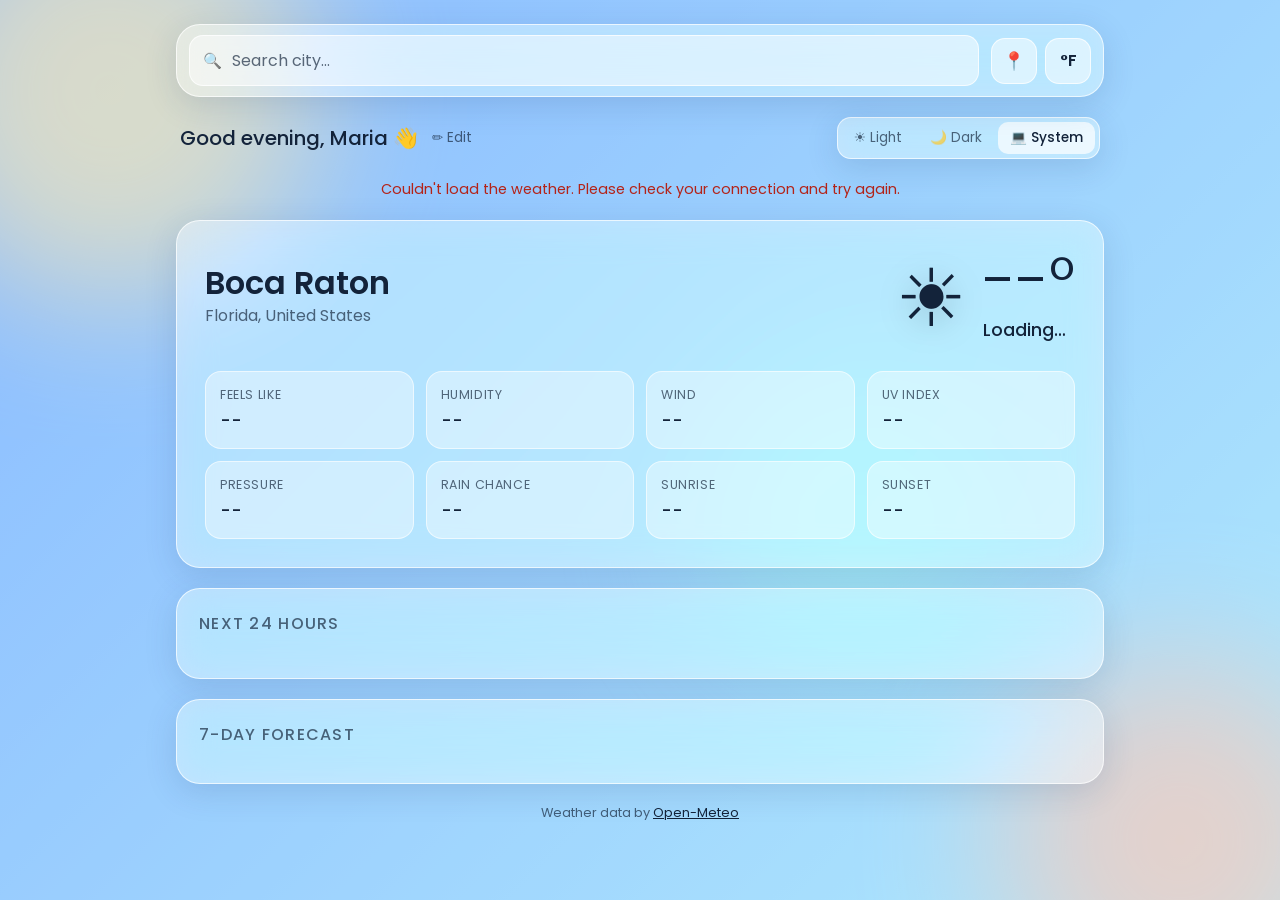
<file: index.html>
<!DOCTYPE html>
<html lang="en">
<head>
  <meta charset="UTF-8" />
  <meta name="viewport" content="width=device-width, initial-scale=1.0" />
  <title>Glass Weather</title>
  <meta name="description" content="A glassmorphic weather app powered by the Open-Meteo API." />
  <link rel="icon" href="data:image/svg+xml,<svg xmlns='http://www.w3.org/2000/svg' viewBox='0 0 100 100'><text y='.9em' font-size='90'>⛅</text></svg>" />
  <link rel="preconnect" href="https://fonts.googleapis.com" />
  <link rel="preconnect" href="https://fonts.gstatic.com" crossorigin />
  <link href="https://fonts.googleapis.com/css2?family=Poppins:wght@300;400;500;600&display=swap" rel="stylesheet" />
  <meta name="color-scheme" content="light dark" />
  <link rel="stylesheet" href="style.css" />
  <script>
    // Apply the saved theme before first paint to avoid a flash of the wrong mode.
    (function () {
      var pref = "system";
      try { pref = JSON.parse(localStorage.getItem("glass-weather:theme")) || "system"; } catch (e) {}
      var dark = pref === "dark" || (pref === "system" && window.matchMedia("(prefers-color-scheme: dark)").matches);
      document.documentElement.dataset.mode = dark ? "dark" : "light";
    })();
  </script>
</head>
<body data-theme="clear-day">
  <div class="bg">
    <span class="blob blob-1"></span>
    <span class="blob blob-2"></span>
    <span class="blob blob-3"></span>
  </div>

  <main class="app">
    <header class="topbar glass">
      <form id="search-form" class="search" autocomplete="off" role="search">
        <span class="search-icon" aria-hidden="true">🔍</span>
        <input id="search-input" type="search" placeholder="Search city..." aria-label="Search city" />
        <ul id="suggestions" class="suggestions glass" role="listbox" hidden></ul>
      </form>
      <div class="actions">
        <button id="locate-btn" class="icon-btn" type="button" title="Use my location" aria-label="Use my location">📍</button>
        <button id="unit-btn" class="icon-btn unit" type="button" title="Toggle units" aria-label="Toggle units">°F</button>
      </div>
    </header>

    <div class="greeting-bar">
      <div id="greeting" class="greeting">
        <span id="greeting-text" class="greeting-text">Hello, Maria! 👋</span>
        <button id="name-edit" class="link-btn" type="button">Add your name</button>
        <form id="name-form" class="name-form" hidden>
          <input id="name-input" type="text" maxlength="40" placeholder="Your name" aria-label="Your name" />
          <button type="submit">Save</button>
        </form>
      </div>

      <div class="theme-switch glass" role="radiogroup" aria-label="Color theme">
        <button type="button" role="radio" data-theme-choice="light" aria-checked="false">☀️ Light</button>
        <button type="button" role="radio" data-theme-choice="dark" aria-checked="false">🌙 Dark</button>
        <button type="button" role="radio" data-theme-choice="system" aria-checked="false">💻 System</button>
      </div>
    </div>

    <p id="status" class="status" role="status" aria-live="polite"></p>

    <section class="current glass" aria-label="Current weather">
      <div class="current-main">
        <div>
          <h1 id="location">Boca Raton</h1>
          <p id="region" class="muted">Florida, United States</p>
          <p id="date" class="muted small"></p>
        </div>
        <div class="current-temp">
          <span id="current-icon" class="big-icon" aria-hidden="true">☀️</span>
          <div>
            <p id="current-temp" class="temp">--°</p>
            <p id="current-desc" class="desc">Loading…</p>
            <p id="hi-lo" class="muted small"></p>
          </div>
        </div>
      </div>

      <div class="details">
        <div class="detail glass-inner"><span class="label">Feels like</span><span id="feels" class="value">--</span></div>
        <div class="detail glass-inner"><span class="label">Humidity</span><span id="humidity" class="value">--</span></div>
        <div class="detail glass-inner"><span class="label">Wind</span><span id="wind" class="value">--</span></div>
        <div class="detail glass-inner"><span class="label">UV index</span><span id="uv" class="value">--</span></div>
        <div class="detail glass-inner"><span class="label">Pressure</span><span id="pressure" class="value">--</span></div>
        <div class="detail glass-inner"><span class="label">Rain chance</span><span id="rain" class="value">--</span></div>
        <div class="detail glass-inner"><span class="label">Sunrise</span><span id="sunrise" class="value">--</span></div>
        <div class="detail glass-inner"><span class="label">Sunset</span><span id="sunset" class="value">--</span></div>
      </div>
    </section>

    <section class="hourly glass" aria-label="Hourly forecast">
      <h2>Next 24 hours</h2>
      <div id="hourly" class="hourly-list"></div>
    </section>

    <section class="daily glass" aria-label="7-day forecast">
      <h2>7-day forecast</h2>
      <div id="daily" class="daily-list"></div>
    </section>

    <footer class="footer">
      Weather data by <a href="https://open-meteo.com/" target="_blank" rel="noopener">Open-Meteo</a>
    </footer>
  </main>

  <script src="app.js"></script>
</body>
</html>
</file>
<file: style.css>
:root {
  --radius: 24px;

  /* background palette – overridden per weather theme */
  --bg-1: #4facfe;
  --bg-2: #00c6fb;
  --blob-1: #ffd86f;
  --blob-2: #fc6262;
  --blob-3: #7f7fd5;
}

body[data-theme="clear-day"]   { --bg-1: #2980ff; --bg-2: #6dd5fa; --blob-1: #ffd86f; --blob-2: #ff9a76; --blob-3: #52e5e7; }
body[data-theme="cloudy-day"]  { --bg-1: #5a7da8; --bg-2: #9fb8d3; --blob-1: #e0eafc; --blob-2: #a1c4fd; --blob-3: #cfdef3; }
body[data-theme="rain"]        { --bg-1: #283e51; --bg-2: #4b79a1; --blob-1: #3a7bd5; --blob-2: #00d2ff; --blob-3: #5f72bd; }
body[data-theme="storm"]       { --bg-1: #141e30; --bg-2: #243b55; --blob-1: #8e2de2; --blob-2: #4a00e0; --blob-3: #f7b733; }
body[data-theme="snow"]        { --bg-1: #83a4d4; --bg-2: #b6fbff; --blob-1: #ffffff; --blob-2: #e0c3fc; --blob-3: #8ec5fc; }
body[data-theme="fog"]         { --bg-1: #606c88; --bg-2: #9ca9b8; --blob-1: #d7d2cc; --blob-2: #a8c0ff; --blob-3: #bdc3c7; }
body[data-theme="night"]       { --bg-1: #0f2027; --bg-2: #2c5364; --blob-1: #7f00ff; --blob-2: #1cb5e0; --blob-3: #e100ff; }

/* ---------- color modes (light / dark; "system" resolves to one of these in app.js) ---------- */
:root,
:root[data-mode="light"] {
  color-scheme: light;
  --text: #13233a;
  --muted: rgba(19, 35, 58, 0.68);
  --accent: #1f6fd1;
  --glass-bg: rgba(255, 255, 255, 0.42);
  --glass-bg-inner: rgba(255, 255, 255, 0.38);
  --glass-border: rgba(255, 255, 255, 0.7);
  --glass-inner-border: rgba(255, 255, 255, 0.6);
  --glass-shadow: 0 8px 32px rgba(31, 60, 110, 0.15);
  --control-bg: rgba(255, 255, 255, 0.5);
  --control-hover: rgba(255, 255, 255, 0.75);
  --control-border: rgba(255, 255, 255, 0.75);
  --highlight: rgba(255, 255, 255, 0.7);
  --suggest-bg: rgba(255, 255, 255, 0.8);
  --scrim: rgba(255, 255, 255, 0.45);
  --error: #b42318;
}

:root[data-mode="dark"] {
  color-scheme: dark;
  --text: #f1f5fb;
  --muted: rgba(241, 245, 251, 0.7);
  --accent: #9fd0ff;
  --glass-bg: rgba(15, 23, 42, 0.38);
  --glass-bg-inner: rgba(255, 255, 255, 0.06);
  --glass-border: rgba(255, 255, 255, 0.14);
  --glass-inner-border: rgba(255, 255, 255, 0.1);
  --glass-shadow: 0 8px 32px rgba(0, 0, 0, 0.4);
  --control-bg: rgba(255, 255, 255, 0.08);
  --control-hover: rgba(255, 255, 255, 0.16);
  --control-border: rgba(255, 255, 255, 0.16);
  --highlight: rgba(255, 255, 255, 0.16);
  --suggest-bg: rgba(15, 23, 42, 0.85);
  --scrim: rgba(4, 8, 20, 0.55);
  --error: #ffb4ab;
}

* { box-sizing: border-box; margin: 0; padding: 0; }

[hidden] { display: none !important; }

html, body { min-height: 100%; }

body {
  font-family: "Poppins", system-ui, -apple-system, "Segoe UI", sans-serif;
  color: var(--text);
  background: var(--bg-1);
  overflow-x: hidden;
  transition: color 0.3s ease;
}

/* ---------- animated background blobs ---------- */
.bg {
  position: fixed;
  inset: 0;
  z-index: -1;
  overflow: hidden;
  background: linear-gradient(135deg, var(--bg-1), var(--bg-2));
}

.bg::after {
  content: "";
  position: absolute;
  inset: 0;
  background: var(--scrim);
  transition: background 0.4s ease;
}

.blob {
  position: absolute;
  border-radius: 50%;
  filter: blur(70px);
  opacity: 0.65;
  animation: float 18s ease-in-out infinite;
  transition: background 0.8s ease;
}
.blob-1 { width: 420px; height: 420px; background: var(--blob-1); top: -120px; left: -100px; }
.blob-2 { width: 360px; height: 360px; background: var(--blob-2); bottom: -120px; right: -80px; animation-delay: -6s; }
.blob-3 { width: 300px; height: 300px; background: var(--blob-3); top: 40%; left: 55%; animation-delay: -12s; }

@keyframes float {
  0%, 100% { transform: translate(0, 0) scale(1); }
  33%      { transform: translate(60px, 40px) scale(1.1); }
  66%      { transform: translate(-40px, 60px) scale(0.95); }
}

@media (prefers-reduced-motion: reduce) {
  .bg::after {
  content: "";
  position: absolute;
  inset: 0;
  background: var(--scrim);
  transition: background 0.4s ease;
}

.blob { animation: none; }
}

/* ---------- glass ---------- */
.glass {
  background: var(--glass-bg);
  border: 1px solid var(--glass-border);
  border-radius: var(--radius);
  box-shadow: var(--glass-shadow);
  transition: background 0.4s ease, border-color 0.4s ease;
  backdrop-filter: blur(18px) saturate(160%);
  -webkit-backdrop-filter: blur(18px) saturate(160%);
}

.glass-inner {
  background: var(--glass-bg-inner);
  border: 1px solid var(--glass-inner-border);
  border-radius: 16px;
}

/* ---------- layout ---------- */
.app {
  max-width: 960px;
  margin: 0 auto;
  padding: 24px 16px 40px;
  display: flex;
  flex-direction: column;
  gap: 20px;
}

h1 { font-size: 2rem; font-weight: 600; line-height: 1.2; }
h2 { font-size: 1rem; font-weight: 500; margin-bottom: 14px; color: var(--muted); text-transform: uppercase; letter-spacing: 0.08em; }
.muted { color: var(--muted); }
.small { font-size: 0.85rem; margin-top: 4px; }

/* ---------- top bar ---------- */
.topbar {
  display: flex;
  align-items: center;
  gap: 12px;
  padding: 10px 12px;
  position: relative;
  z-index: 10;
}

.search { flex: 1; position: relative; display: flex; align-items: center; }
.search-icon { position: absolute; left: 14px; font-size: 0.95rem; opacity: 0.8; pointer-events: none; }

#search-input {
  width: 100%;
  padding: 12px 16px 12px 42px;
  border: 1px solid var(--control-border);
  border-radius: 14px;
  background: var(--control-bg);
  color: var(--text);
  font: inherit;
  outline: none;
  transition: background 0.2s, border-color 0.2s;
}
#search-input::placeholder { color: var(--muted); }
#search-input:focus { background: var(--control-hover); border-color: var(--accent); }

.suggestions {
  position: absolute;
  top: calc(100% + 8px);
  left: 0;
  right: 0;
  list-style: none;
  padding: 6px;
  border-radius: 16px;
  background: var(--suggest-bg);
  max-height: 300px;
  overflow-y: auto;
}
.suggestions li {
  padding: 10px 12px;
  border-radius: 10px;
  cursor: pointer;
}
.suggestions li:hover, .suggestions li.active { background: var(--highlight); }
.suggestions li small { color: var(--muted); display: block; font-size: 0.8rem; }

.actions { display: flex; gap: 8px; }
.icon-btn {
  width: 46px;
  height: 46px;
  border-radius: 14px;
  border: 1px solid var(--control-border);
  background: var(--control-bg);
  color: var(--text);
  font: inherit;
  font-size: 1.1rem;
  cursor: pointer;
  transition: background 0.2s, transform 0.15s;
}
.icon-btn:hover { background: var(--control-hover); }
.icon-btn:active { transform: scale(0.95); }
.icon-btn.unit { font-weight: 600; font-size: 1rem; }

.status { min-height: 1.2em; text-align: center; font-size: 0.9rem; color: var(--muted); }
.status.error { color: var(--error); }

/* ---------- greeting + theme switcher ---------- */
.greeting-bar {
  display: flex;
  align-items: center;
  justify-content: space-between;
  flex-wrap: wrap;
  gap: 12px;
  padding: 0 4px;
}

.greeting { display: flex; align-items: center; gap: 8px; min-height: 40px; }
.greeting-text { font-size: 1.25rem; font-weight: 500; }

.link-btn {
  border: none;
  background: none;
  color: var(--muted);
  font: inherit;
  font-size: 0.85rem;
  cursor: pointer;
  padding: 4px 6px;
  border-radius: 8px;
}
.link-btn:hover { color: var(--text); background: var(--control-bg); }

.name-form { display: flex; gap: 8px; align-items: center; }
.name-form input {
  padding: 8px 12px;
  border: 1px solid var(--control-border);
  border-radius: 12px;
  background: var(--control-bg);
  color: var(--text);
  font: inherit;
  width: 180px;
  outline: none;
}
.name-form input:focus { border-color: var(--accent); }
.name-form button {
  padding: 8px 14px;
  border: 1px solid var(--control-border);
  border-radius: 12px;
  background: var(--control-hover);
  color: var(--text);
  font: inherit;
  cursor: pointer;
}

.theme-switch {
  display: inline-flex;
  padding: 4px;
  gap: 4px;
  border-radius: 14px;
}
.theme-switch button {
  border: none;
  background: transparent;
  color: var(--muted);
  font: inherit;
  font-size: 0.85rem;
  padding: 6px 12px;
  border-radius: 10px;
  cursor: pointer;
  transition: background 0.2s, color 0.2s;
}
.theme-switch button:hover { color: var(--text); }
.theme-switch button[aria-checked="true"] { background: var(--highlight); color: var(--text); font-weight: 500; }

/* ---------- current ---------- */
.current { padding: 28px; }

.current-main {
  display: flex;
  justify-content: space-between;
  align-items: center;
  flex-wrap: wrap;
  gap: 20px;
  margin-bottom: 24px;
}

.current-temp { display: flex; align-items: center; gap: 16px; }
.big-icon { font-size: 5rem; line-height: 1; filter: drop-shadow(0 6px 16px rgba(0, 0, 0, 0.2)); }
.temp { font-size: 4rem; font-weight: 300; line-height: 1; }
.desc { font-size: 1.1rem; font-weight: 500; margin-top: 4px; }

.details {
  display: grid;
  grid-template-columns: repeat(4, 1fr);
  gap: 12px;
}
.detail { padding: 14px; display: flex; flex-direction: column; gap: 4px; }
.detail .label { font-size: 0.78rem; color: var(--muted); text-transform: uppercase; letter-spacing: 0.05em; }
.detail .value { font-size: 1.1rem; font-weight: 500; }

/* ---------- hourly ---------- */
.hourly, .daily { padding: 22px; }

.hourly-list {
  display: flex;
  gap: 10px;
  overflow-x: auto;
  padding-bottom: 6px;
  scroll-snap-type: x mandatory;
  scrollbar-width: thin;
  scrollbar-color: var(--control-border) transparent;
}
.hourly-list::-webkit-scrollbar { height: 6px; }
.hourly-list::-webkit-scrollbar-thumb { background: var(--control-border); border-radius: 3px; }

.hour {
  flex: 0 0 78px;
  scroll-snap-align: start;
  padding: 12px 6px;
  display: flex;
  flex-direction: column;
  align-items: center;
  gap: 6px;
  text-align: center;
}
.hour.now { background: var(--highlight); }
.hour .time { font-size: 0.8rem; color: var(--muted); }
.hour .icon { font-size: 1.6rem; }
.hour .t { font-weight: 500; }
.hour .p { font-size: 0.72rem; color: var(--accent); min-height: 1em; }

/* ---------- daily ---------- */
.daily-list { display: flex; flex-direction: column; gap: 8px; }

.day {
  display: grid;
  grid-template-columns: 110px 40px 56px 1fr;
  align-items: center;
  gap: 14px;
  padding: 12px 16px;
}
.day .name { font-weight: 500; }
.day .icon { font-size: 1.5rem; text-align: center; }
.day .p { font-size: 0.8rem; color: var(--accent); }
.range { display: flex; align-items: center; gap: 10px; }
.range .lo { color: var(--muted); width: 38px; text-align: right; }
.range .hi { width: 38px; }
.bar {
  flex: 1;
  height: 6px;
  border-radius: 3px;
  background: var(--control-bg);
  position: relative;
  overflow: hidden;
}
.bar span {
  position: absolute;
  top: 0;
  bottom: 0;
  border-radius: 3px;
  background: linear-gradient(90deg, #8fd3f4, #ffd86f, #ff9a76);
}

.footer { text-align: center; font-size: 0.8rem; color: var(--muted); }
.footer a { color: var(--text); }

/* ---------- responsive ---------- */
@media (max-width: 720px) {
  .details { grid-template-columns: repeat(2, 1fr); }
  .temp { font-size: 3.2rem; }
  .big-icon { font-size: 4rem; }
  .current { padding: 20px; }
}

@media (max-width: 480px) {
  h1 { font-size: 1.6rem; }
  .day { grid-template-columns: 70px 32px 1fr; gap: 10px; padding: 10px 12px; }
  .day .p { display: none; }
  .greeting-text { font-size: 1.1rem; }
  .theme-switch button { padding: 6px 10px; }
  .range .lo, .range .hi { width: 32px; }
}
</file>
